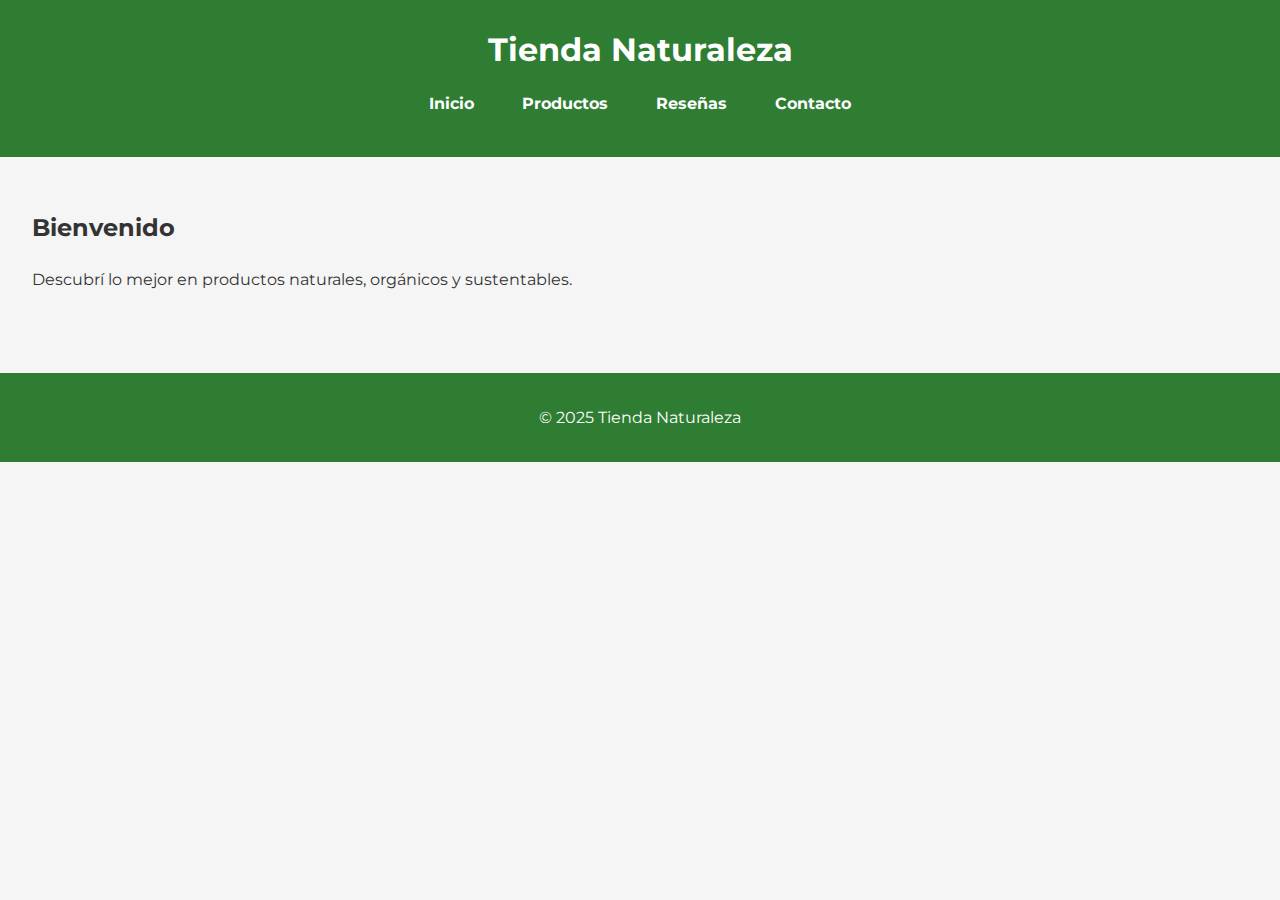
<file: index.html>
<!DOCTYPE html>
<html lang="es">
<head>
  <meta charset="UTF-8">
  <title>Inicio - Tienda Naturaleza</title>
  <link rel="stylesheet" href="styles.css">
  <link href="https://fonts.googleapis.com/css2?family=Montserrat&display=swap" rel="stylesheet">
</head>
<body>

  <header>
    <h1>Tienda Naturaleza</h1>
    <nav>
      <ul>
        <li><a href="index.html">Inicio</a></li>
        <li><a href="productos.html">Productos</a></li>
        <li><a href="reseñas.html">Reseñas</a></li>
        <li><a href="contacto.html">Contacto</a></li>
      </ul>
    </nav>
  </header>

  <main>
    <section>
      <h2>Bienvenido</h2>
      <p>Descubrí lo mejor en productos naturales, orgánicos y sustentables.</p>
    </section>
  </main>

  <footer>
    <p>&copy; 2025 Tienda Naturaleza</p>
  </footer>

</body>
</html>
</file>
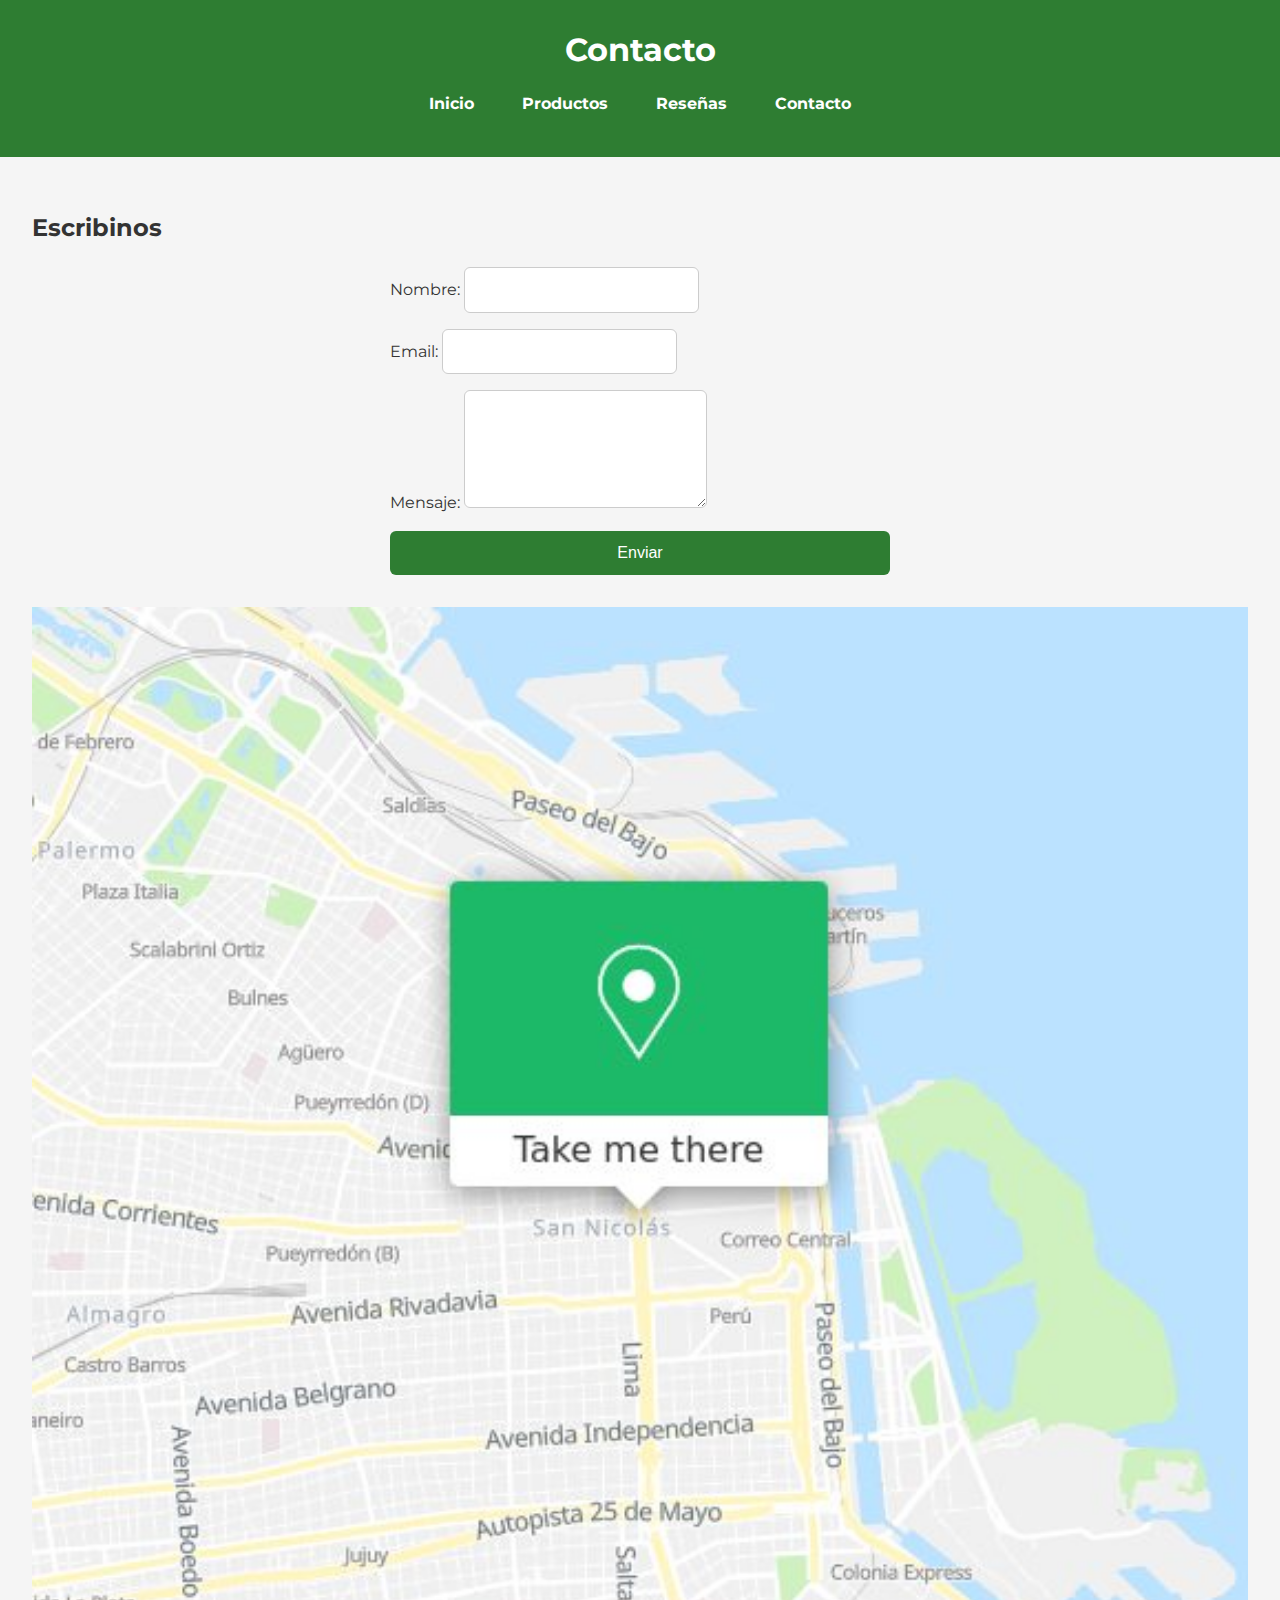
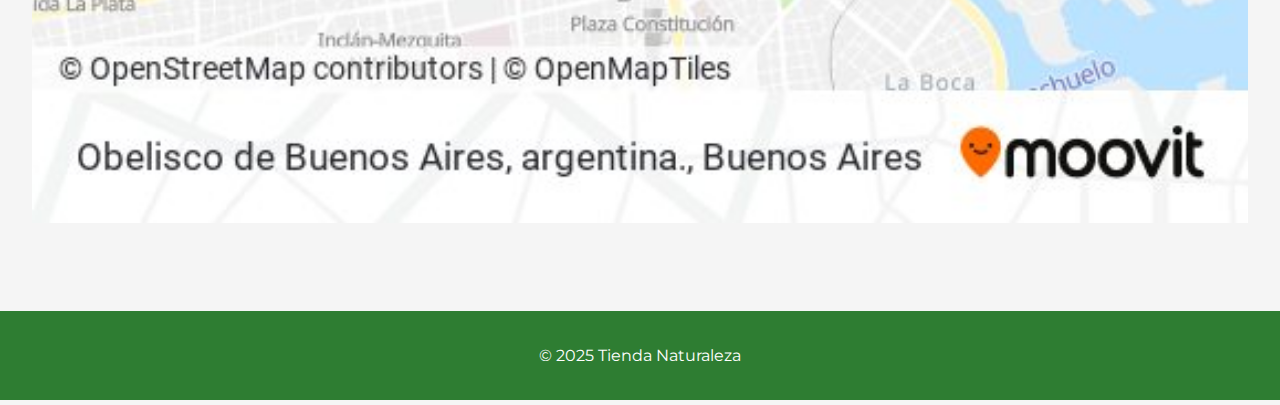
<file: contacto.html>
<!DOCTYPE html>
<html lang="es">
<head> 
  <meta charset="UTF-8">
  <title>Contacto -- Tienda Naturaleza</title>
  <link rel="stylesheet" href="styles.css">
  <link href="https://fonts.googleapis.com/css2?family=Montserrat&display=swap" rel="stylesheet">
</head>
<body>

  <header>
    <h1>Contacto</h1>
    <nav>
      <ul>
        <li><a href="index.html">Inicio</a></li>
        <li><a href="productos.html">Productos</a></li>
        <li><a href="reseñas.html">Reseñas</a></li>
        <li><a href="contacto.html">Contacto</a></li>
      </ul>
    </nav>
  </header>

  <main>
    <section>
      <h2>Escribinos</h2>
      <form action="https://formspree.io/f/xdkgqbjd" method="POST">
        <label>Nombre:
          <input type="text" name="nombre" required>
        </label>
        <label>Email:
          <input type="email" name="email" required>
        </label>
        <label>Mensaje:
          <textarea name="mensaje" rows="5" required></textarea>
        </label>
        <button type="submit">Enviar</button>
      </form>
        <img src="img/contacto/ubicacion.jpg" alt="Mapa de ubicación" width="100%" style="margin-top: 2rem;">
    </section>
  </main>

  <footer>
    <p>&copy; 2025 Tienda Naturaleza</p>
  </footer>

</body>
</html>
</file>
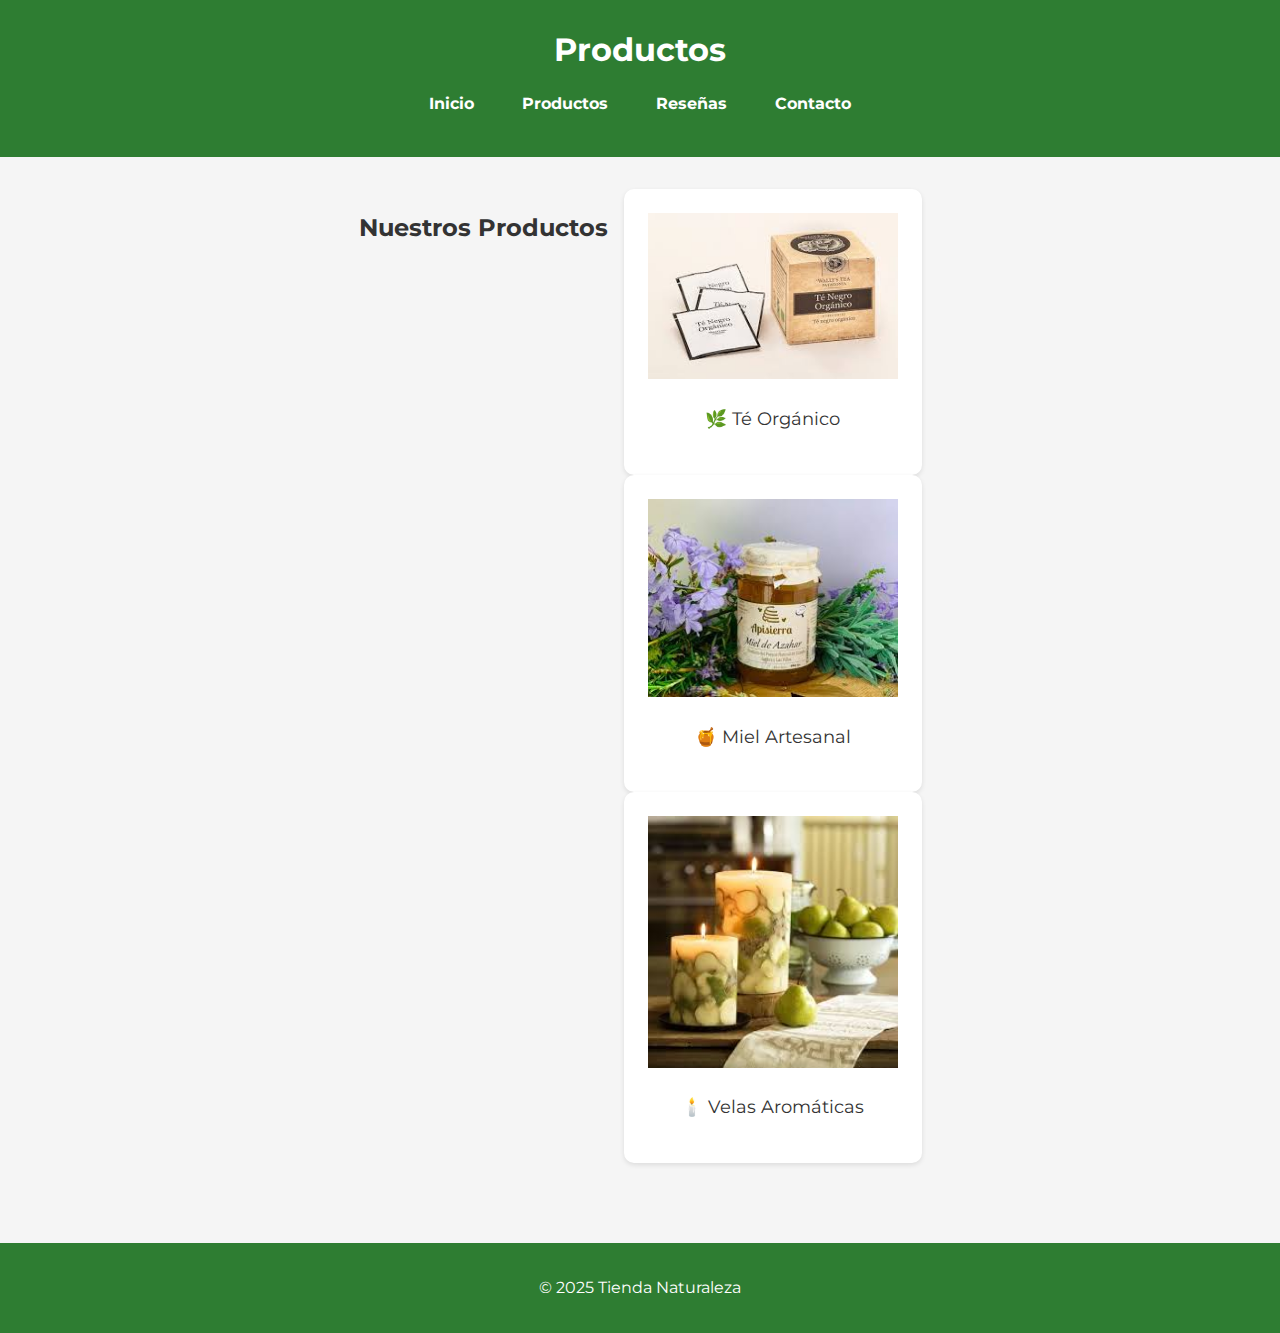
<file: productos.html>
<!DOCTYPE html>
<html lang="es">
<head>
  <meta charset="UTF-8">
  <title>Productos - Tienda Naturaleza</title>
  <link rel="stylesheet" href="styles.css">
  <link href="https://fonts.googleapis.com/css2?family=Montserrat&display=swap" rel="stylesheet">
</head>
<body>

  <header>
    <h1>Productos</h1>
    <nav>
      <ul>
        <li><a href="index.html">Inicio</a></li>
        <li><a href="productos.html">Productos</a></li>
        <li><a href="reseñas.html">Reseñas</a></li>
        <li><a href="contacto.html">Contacto</a></li>
      </ul>
    </nav>
  </header>

 <main>
  <section class="productos">
 <h2 class="titulo-productos">Nuestros Productos</h2>

<div class="contenedor-cards">
  <div class="card">
    <img src="img/productos/te_organico.jpg" alt="Té Orgánico" width="100%">
    <p>🌿 Té Orgánico</p>
  </div>

  <div class="card">
    <img src="img/productos/miel_artesanal.jpg" alt="Miel Artesanal" width="100%">
    <p>🍯 Miel Artesanal</p>
  </div>

  <div class="card">
    <img src="img/productos/vela_artesanal.jpg" alt="Velas Aromáticas" width="100%">
    <p>🕯️ Velas Aromáticas</p>
  </div>
</div>
  </section>
</main>

  <footer>
    <p>&copy; 2025 Tienda Naturaleza</p>
  </footer>

</body>
</html>
</file>
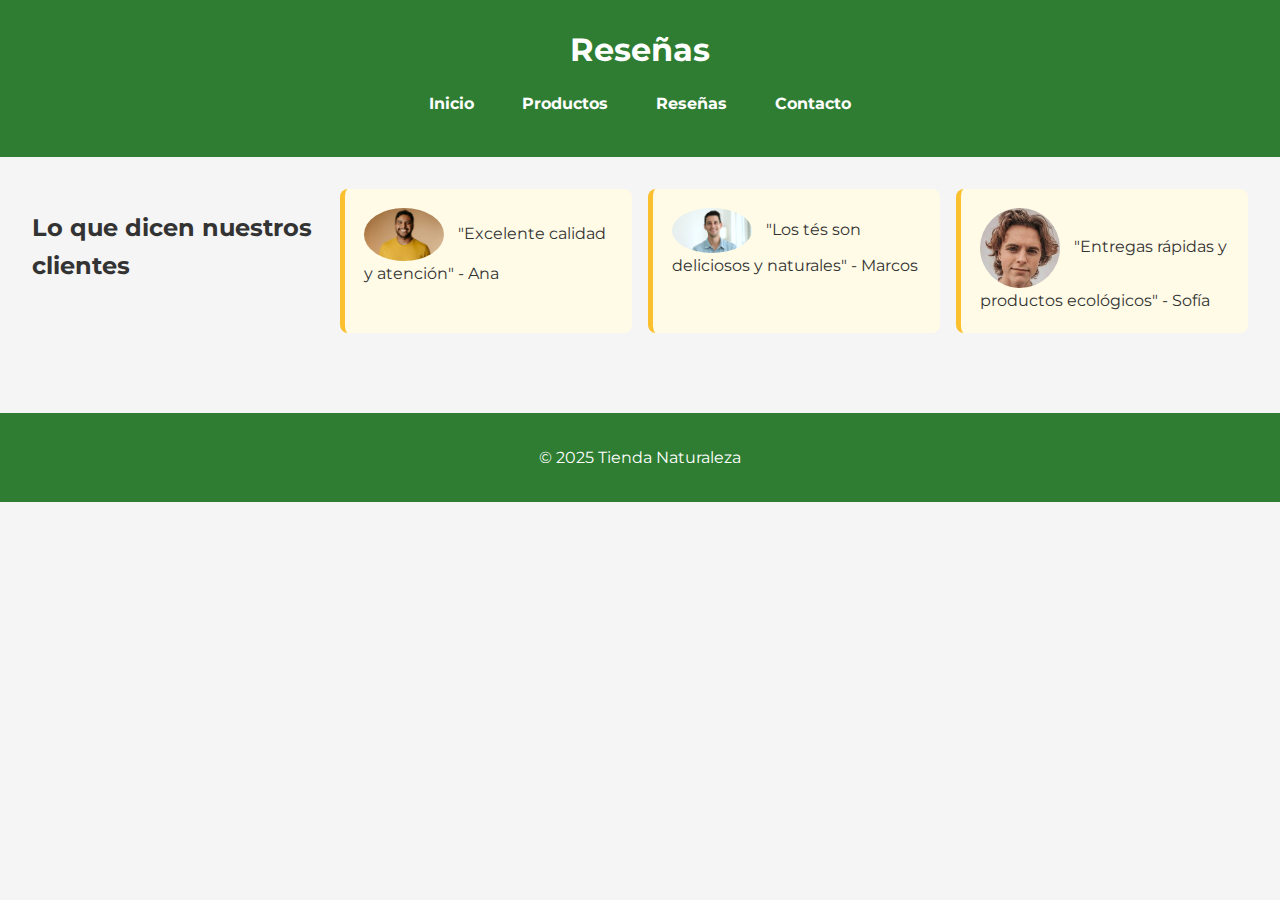
<file: reseñas.html>
<!DOCTYPE html>
<html lang="es">
<head>
  <meta charset="UTF-8">
  <title>Reseñas - Tienda Naturaleza</title>
  <link rel="stylesheet" href="styles.css">
  <link href="https://fonts.googleapis.com/css2?family=Montserrat&display=swap" rel="stylesheet">
</head>
<body>

  <header>
    <h1>Reseñas</h1>
    <nav>
      <ul>
        <li><a href="index.html">Inicio</a></li>
        <li><a href="productos.html">Productos</a></li>
        <li><a href="reseñas.html">Reseñas</a></li>
        <li><a href="contacto.html">Contacto</a></li>
      </ul>
    </nav>
  </header>

  <main>
    <section class="reseñas">
      <h2>Lo que dicen nuestros clientes</h2>
      <div class="review">
    <img src="img/reseñas/cliente.jpg" alt="Ana" width="80" style="border-radius:50%; margin-right:10px; vertical-align:middle;">
    "Excelente calidad y atención" - Ana
  </div>

  <div class="review">
    <img src="img/reseñas/cliente2.jpg" alt="Marcos" width="80" style="border-radius:50%; margin-right:10px; vertical-align:middle;">
    "Los tés son deliciosos y naturales" - Marcos
  </div>

  <div class="review">
    <img src="img/reseñas/cliente3.jpg" alt="Sofía" width="80" style="border-radius:50%; margin-right:10px; vertical-align:middle;">
    "Entregas rápidas y productos ecológicos" - Sofía
  </div>
    </section>
  </main>

  <footer>
    <p>&copy; 2025 Tienda Naturaleza</p>
  </footer>

</body>
</html>
</file>
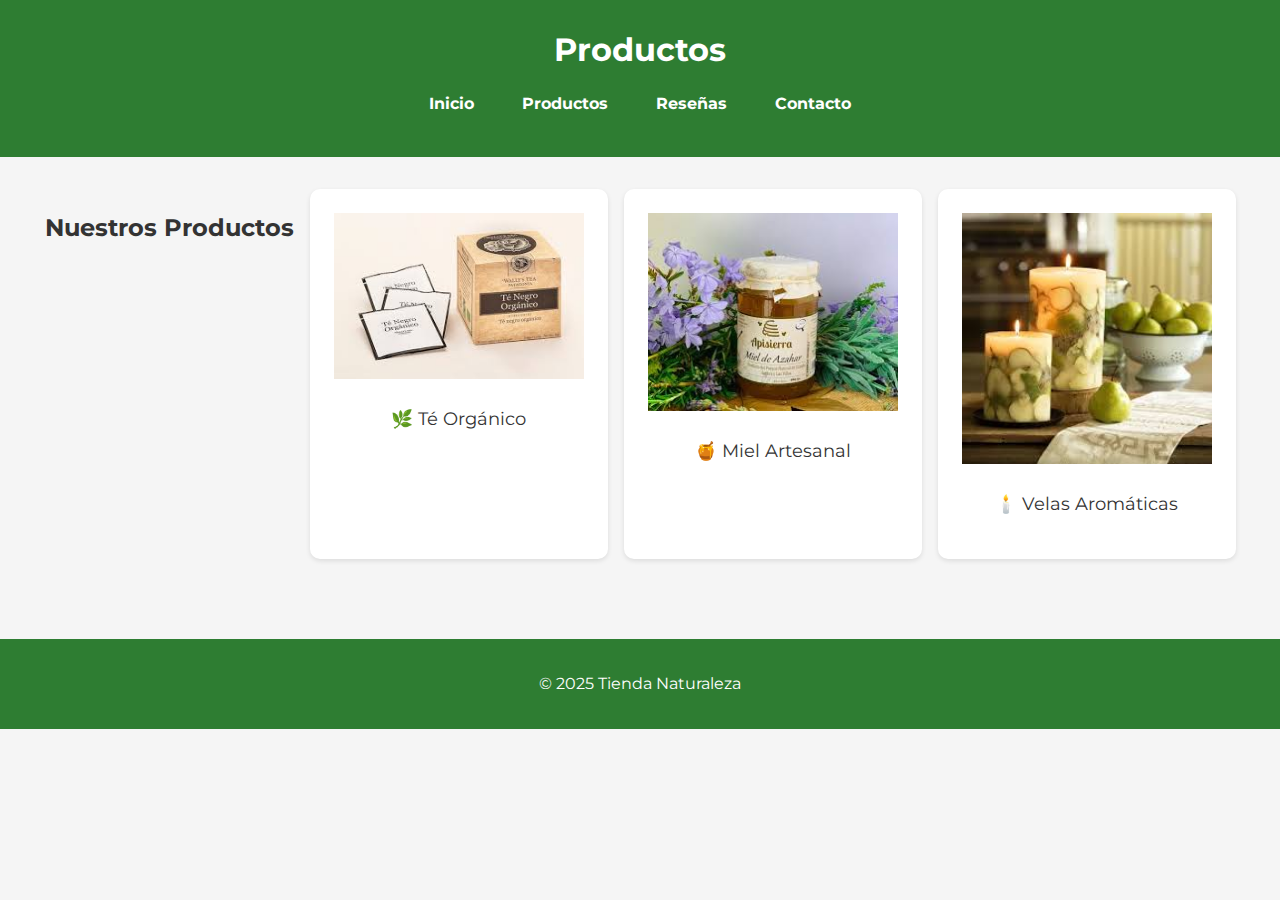
<file: sitio/productos.html>
<!DOCTYPE html>
<html lang="es">
<head>
  <meta charset="UTF-8">
  <title>Productos - Tienda Naturaleza</title>
  <link rel="stylesheet" href="styles.css">
  <link href="https://fonts.googleapis.com/css2?family=Montserrat&display=swap" rel="stylesheet">
</head>
<body>

  <header>
    <h1>Productos</h1>
    <nav>
      <ul>
        <li><a href="index.html">Inicio</a></li>
        <li><a href="productos.html">Productos</a></li>
        <li><a href="reseñas.html">Reseñas</a></li>
        <li><a href="contacto.html">Contacto</a></li>
      </ul>
    </nav>
  </header>

  <main>
    <section class="productos">
      <h2>Nuestros Productos</h2>
        <div class="card">
    <img src="img/productos/te_organico.jpg" alt="Té Orgánico" width="100%">
    <p>🌿 Té Orgánico</p>
  </div>

  <div class="card">
    <img src="img/productos/miel_artesanal.jpg" alt="Miel Artesanal" width="100%">
    <p>🍯 Miel Artesanal</p>
  </div>

  <div class="card">
    <img src="img/productos/vela_artesanal.jpg" alt="Velas Aromáticas" width="100%">
    <p>🕯️ Velas Aromáticas</p>
  </div>
    </section>
  </main>

  <footer>
    <p>&copy; 2025 Tienda Naturaleza</p>
  </footer>

</body>
</html>
</file>
<file: styles.css>
/* Fuente general */
body {
  margin: 0;
  font-family: 'Montserrat', sans-serif;
  background-color: #f5f5f5;
  color: #333;
  line-height: 1.6;
}

/* Header y navegación */
header {
  background-color: #2e7d32;
  color: white;
  padding: 1.5rem;
  text-align: center;
}

header h1 {
  margin: 0 0 0.5rem;
}

nav ul {
  list-style: none;
  padding: 0;
  display: flex;
  justify-content: center;
  flex-wrap: wrap;
  gap: 1rem;
}

nav a {
  text-decoration: none;
  color: white;
  font-weight: bold;
  padding: 0.5rem 1rem;
  border-radius: 8px;
  transition: background 0.3s;
}

nav a:hover {
  background-color: #1b5e20;
}

/* Main */
main {
  padding: 2rem;
}

section {
  margin-bottom: 3rem;
}

/* Productos – Flexbox */
.productos {
  display: flex;
  flex-wrap: wrap;
  gap: 1rem;
  justify-content: center;
}

.card {
  background: white;
  padding: 1.5rem;
  border-radius: 10px;
  box-shadow: 0 2px 5px rgba(0,0,0,0.1);
  width: 250px;
  text-align: center;
  font-size: 1.1rem;
}

/* Reseñas – Grid */
.reseñas {
  display: grid;
  grid-template-columns: repeat(auto-fit, minmax(250px, 1fr));
  gap: 1rem;
}

.review {
  background: #fffbe7;
  padding: 1.2rem;
  border-left: 5px solid #fbc02d;
  border-radius: 8px;
}

/* Formulario */
form {
  display: flex;
  flex-direction: column;
  gap: 1rem;
  max-width: 500px;
  margin: auto;
}

form input,
form textarea {
  padding: 0.8rem;
  border: 1px solid #ccc;
  border-radius: 6px;
  font-size: 1rem;
}

form button {
  background-color: #2e7d32;
  color: white;
  border: none;
  padding: 0.8rem;
  border-radius: 6px;
  font-size: 1rem;
  cursor: pointer;
  transition: background 0.3s;
}

form button:hover {
  background-color: #1b5e20;
}

/* Footer */
footer {
  background-color: #2e7d32;
  color: white;
  text-align: center;
  padding: 1rem;
}

/* Responsivo */
@media (max-width: 600px) {
  nav ul {
    flex-direction: column;
  }

.centrado {
  display: flex;
  justify-content: center;
}

  .productos {
    flex-direction: column;
    align-items: center;
  }

  form {
    width: 90%;
  }
}
</file>
<file: sitio/styles.css>
/* Fuente general */
body {
  margin: 0;
  font-family: 'Montserrat', sans-serif;
  background-color: #f5f5f5;
  color: #333;
  line-height: 1.6;
}

/* Header y navegación */
header {
  background-color: #2e7d32;
  color: white;
  padding: 1.5rem;
  text-align: center;
}

header h1 {
  margin: 0 0 0.5rem;
}

nav ul {
  list-style: none;
  padding: 0;
  display: flex;
  justify-content: center;
  flex-wrap: wrap;
  gap: 1rem;
}

nav a {
  text-decoration: none;
  color: white;
  font-weight: bold;
  padding: 0.5rem 1rem;
  border-radius: 8px;
  transition: background 0.3s;
}

nav a:hover {
  background-color: #1b5e20;
}

/* Main */
main {
  padding: 2rem;
}

section {
  margin-bottom: 3rem;
}

/* Productos – Flexbox */
.productos {
  display: flex;
  flex-wrap: wrap;
  gap: 1rem;
  justify-content: center;
}

.card {
  background: white;
  padding: 1.5rem;
  border-radius: 10px;
  box-shadow: 0 2px 5px rgba(0,0,0,0.1);
  width: 250px;
  text-align: center;
  font-size: 1.1rem;
}

/* Reseñas – Grid */
.reseñas {
  display: grid;
  grid-template-columns: repeat(auto-fit, minmax(250px, 1fr));
  gap: 1rem;
}

.review {
  background: #fffbe7;
  padding: 1.2rem;
  border-left: 5px solid #fbc02d;
  border-radius: 8px;
}

/* Formulario */
form {
  display: flex;
  flex-direction: column;
  gap: 1rem;
  max-width: 500px;
  margin: auto;
}

form input,
form textarea {
  padding: 0.8rem;
  border: 1px solid #ccc;
  border-radius: 6px;
  font-size: 1rem;
}

form button {
  background-color: #2e7d32;
  color: white;
  border: none;
  padding: 0.8rem;
  border-radius: 6px;
  font-size: 1rem;
  cursor: pointer;
  transition: background 0.3s;
}

form button:hover {
  background-color: #1b5e20;
}

/* Footer */
footer {
  background-color: #2e7d32;
  color: white;
  text-align: center;
  padding: 1rem;
}

/* Responsivo */
@media (max-width: 600px) {
  nav ul {
    flex-direction: column;
  }

  .productos {
    flex-direction: column;
    align-items: center;
  }

  form {
    width: 90%;
  }
}
</file>
